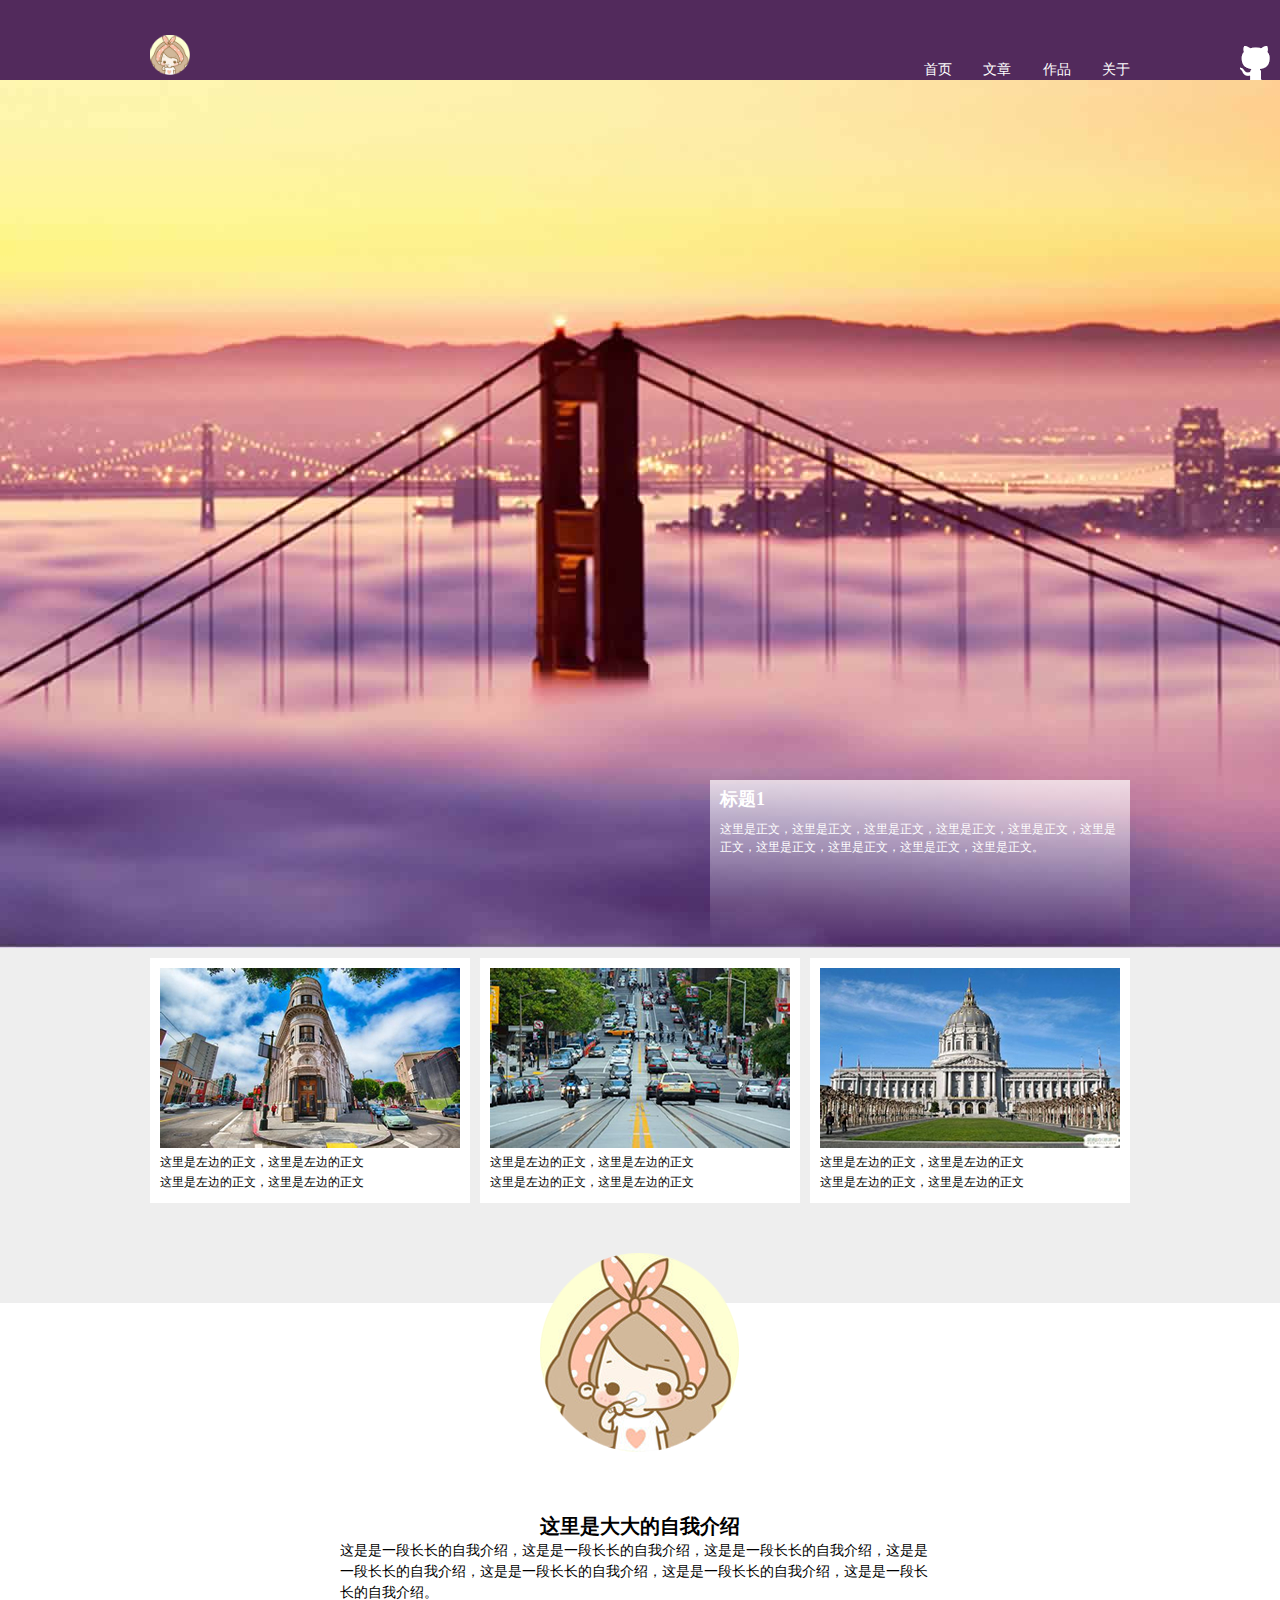
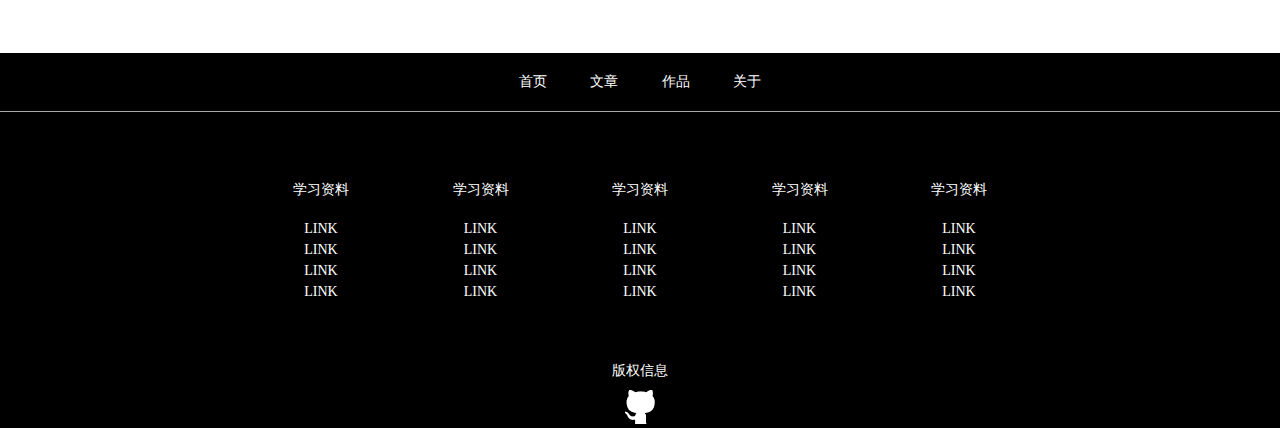
<file: task0001/index.html>
<!DOCTYPE html>
<html lang="zh-cmn-Hans">
<head>
	<meta charset="utf-8">
	<title>首页</title>
	<link rel="stylesheet" type="text/css" href="css/style.css">
</head>

<body>
<!--头-->
	<div class="header">
		<div class="headerCont">
			<img src="img/mylogo.png">
			<dl>
				<dt><a href="index.html">首页</a></dt>
				<dt><a href="blog.html">文章</a></dt>
				<dt><a href="gallery.html">作品</a></dt>
				<dt><a href="about.html">关于</a></dt>
			</dl>
		</div>
		
		<div class="github">
			<a href="https://github.com" target="_blank"><img src="img/icon_github.png"></a>
		</div>
		
	</div>
<!--主内容-->
	<div class="content">
		<div class="banner">
			<div class="bannerCent">
				<div class="bannerText">
					<h2>标题1</h2>
					<p>这里是正文，这里是正文，这里是正文，这里是正文，这里是正文，这里是正文，这里是正文，这里是正文，这里是正文，这里是正文。</p>
				</div>
			</div>
		</div>

		<div class="imgList ">
			<div class="left">
				<img src="img/img_left.jpg">
				<div class="inText">
					<p>这里是左边的正文，这里是左边的正文</p>
					<p>这里是左边的正文，这里是左边的正文</p>
				</div>
			</div>

			<div class="center">
				<img src="img/img_center.jpg">
				<div class="inText">
					<p>这里是左边的正文，这里是左边的正文</p>
					<p>这里是左边的正文，这里是左边的正文</p>
				</div>	
			</div>

			<div class="right">
				<img src="img/img_right.jpg">
				<div class="inText">
					<p>这里是左边的正文，这里是左边的正文</p>
					<p>这里是左边的正文，这里是左边的正文</p>
				</div>
			</div>
		</div>

			<div class="myPhoto">
				<img src="img/photo.png">
			</div>

			<div class="intro" >
				<h2>这里是大大的自我介绍</h2>
				<div class="introText">
					<p>这是是一段长长的自我介绍，这是是一段长长的自我介绍，这是是一段长长的自我介绍，这是是一段长长的自我介绍，这是是一段长长的自我介绍，这是是一段长长的自我介绍，这是是一段长长的自我介绍。</p>
				</div>
			</div>

	</div>
<!--页脚-->
	<div class="footer">
		<div class="footerNav">
			<dl>
				<dt><a href="index.html">首页</a></dt>
				<dt><a href="blog.html">文章</a></dt>
				<dt><a href="gallery.html">作品</a></dt>
				<dt><a href="about.html">关于</a></dt>
			</dl>
		</div>
		<div class="link">
			<dl>
				<dt>学习资料</dt>
				<dd><a href="http://www.baidu.com" target="_blank">LINK</a></dd>
				<dd><a href="http://www.baidu.com" target="_blank">LINK</a></dd>
				<dd><a href="http://www.baidu.com" target="_blank">LINK</a></dd>
				<dd><a href="http://www.baidu.com" target="_blank">LINK</a></dd>
			</dl>
			<dl>
				<dt>学习资料</dt>
				<dd><a href="http://www.baidu.com" target="_blank">LINK</a></dd>
				<dd><a href="http://www.baidu.com" target="_blank">LINK</a></dd>
				<dd><a href="http://www.baidu.com" target="_blank">LINK</a></dd>
				<dd><a href="http://www.baidu.com" target="_blank">LINK</a></dd>
			</dl>
			<dl>
				<dt>学习资料</dt>
				<dd><a href="http://www.baidu.com" target="_blank">LINK</a></dd>
				<dd><a href="http://www.baidu.com" target="_blank">LINK</a></dd>
				<dd><a href="http://www.baidu.com" target="_blank">LINK</a></dd>
				<dd><a href="http://www.baidu.com" target="_blank">LINK</a></dd>
			</dl>
			<dl>
				<dt>学习资料</dt>
				<dd><a href="http://www.baidu.com" target="_blank">LINK</a></dd>
				<dd><a href="http://www.baidu.com" target="_blank">LINK</a></dd>
				<dd><a href="http://www.baidu.com" target="_blank">LINK</a></dd>
				<dd><a href="http://www.baidu.com" target="_blank">LINK</a></dd>
			</dl>
			<dl>
				<dt>学习资料</dt>
				<dd><a href="http://www.baidu.com" target="_blank">LINK</a></dd>
				<dd><a href="http://www.baidu.com" target="_blank">LINK</a></dd>
				<dd><a href="http://www.baidu.com" target="_blank">LINK</a></dd>
				<dd><a href="http://www.baidu.com" target="_blank">LINK</a></dd>
			</dl>
		</div>
		<div class="copyright">
			<p>版权信息</p>
		</div>
		<div class="copyrightImg">
			<img src="img/icon_github.png">
		</div>
	</div>

</body>

</html>
</file>
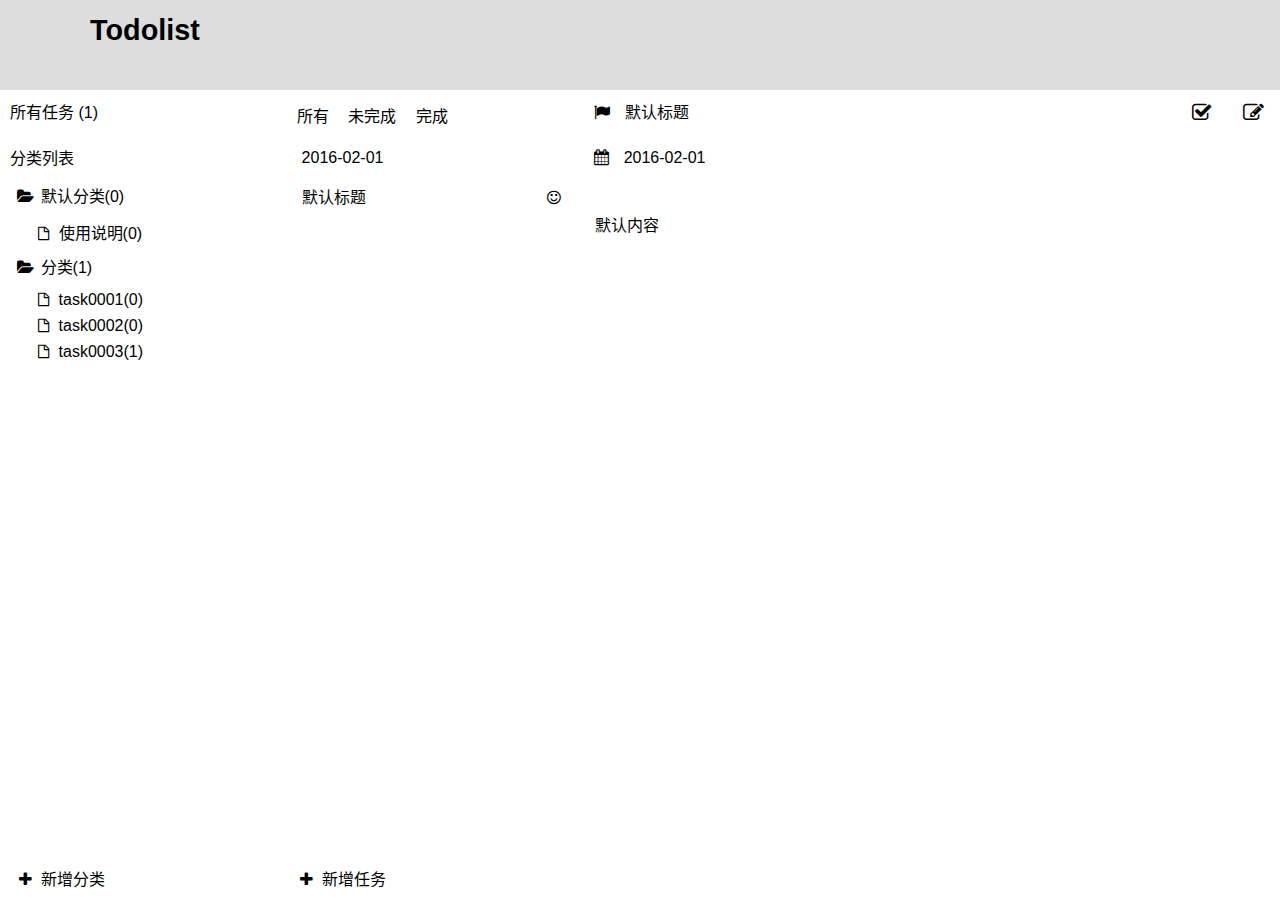
<file: task0003/index.html>
<!DOCTYPE html>
<html lang="zh-CN">
<head>
    <meta charset="UTF-8">
    <title>Todolist</title>
    <link rel="stylesheet" href="css/font-awesome.min.css" >
    <link rel="stylesheet" href="css/todo.color.css">
    <link rel="stylesheet" href="css/todo.css">
</head>
<body>
<header>
    <h1 class="title">Todolist</h1>
</header>

<div class="container">
    <section class="category">
        <p class="category-total">
            <span>所有任务</span>
            <span id="total-count"></span>
        </p>
        <div class="category-detail">
            <span>分类列表</span>
            <ul class="category-list"></ul>
        </div>
        <a id="add-category"><i class="fa fa-plus fa-fw"></i>新增分类</a>
    </section>
    <section class="inventory">
        <ul class="inventory-category">
            <li class="inventory-selected" id="all">所有</li>
            <li id="doing">未完成</li>
            <li id="done">完成</li>
        </ul>
        <dl class="inventory-detail"></dl>
        <a id="add-task"><i class="fa fa-plus fa-fw"></i>新增任务</a>
    </section>

    <section class="spec">
        <form name="taskForm" id="form">
            <div class="spec-title">
                <label><i class="fa fa-flag"></i></label>
                <input type="text" id="task-title" placeholder="在这里输入标题" autofocus="autofocus" display="none">
                <span id="default-title"></span>
                <span class="spec-edit">
                    <i class="fa fa-check fa-2x" style="display: none"></i>
                    <i class="fa fa-undo fa-2x" style="display: none"></i>
                    <i class="fa fa-pencil-square-o fa-2x"></i>
                    <i class="fa fa-check-square-o fa-2x"></i>
                </span>
            </div>
            <div class="spec-time">
                <label><i class="fa fa-calendar"></i> </label>
                <input id="task-time" type="date" style="display: none">
                <span id="default-time"></span>
            </div>
            <div class="spec-content">
                <textarea id="task-content" placeholder="请在这里输入内容" style="display: none"></textarea>
                <p id="default-content"></p>
            </div>
        </form>
    </section>
</div>

<div class="add-cate-panel">
    <h3>新增分类</h3>
    <ul>
        <li>
            <label for="add-cate-main">选择主分类</label>
            <select id="add-cate-main">
                <option value="null">新增主分类</option>
            </select>
        </li>
        <li>
            <label for="add-cate-name">新分类名称</label>
            <input type="text" id="add-cate-name">
        </li>
    </ul>
    <div class="add-cate-btn">
        <span id="add-cate-cancel">取消</span>
        <span id="add-cate-check">确认</span>
    </div>
</div>

<script src="js/util.js"></script>
<script src="js/data.js"></script>
<script src="js/todo.js"></script>


</body>
</html>
</file>
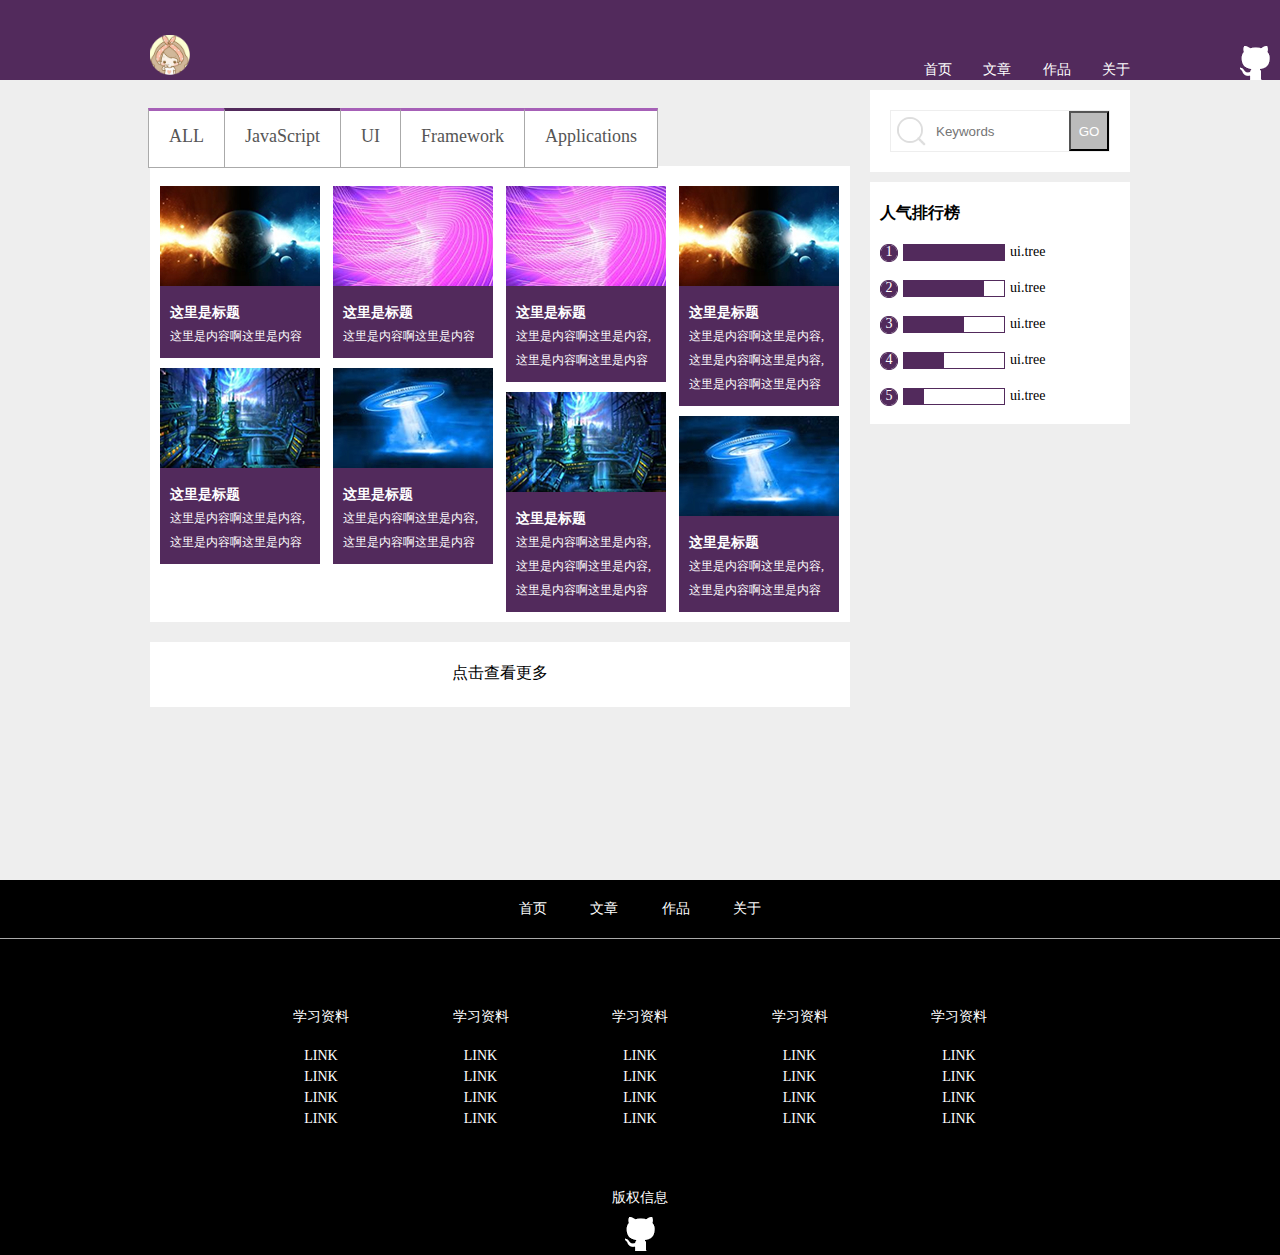
<file: task0001/gallery.html>
<!DOCTYPE html>
<html lang="zh-cmn-Hans">
<head>
	<meta charset="utf-8">
	<title>首页</title>
	<link rel="stylesheet" type="text/css" href="css/style.css">
</head>

<body>
<!--头-->
	<div class="header">
		<div class="headerCont">
			<img src="img/mylogo.png">
			<dl>
				<dt><a href="index.html">首页</a></dt>
				<dt><a href="blog.html">文章</a></dt>
				<dt><a href="gallery.html">作品</a></dt>
				<dt><a href="about.html">关于</a></dt>
			</dl>
		</div>
		
		<div class="github">
			<a href="https://github.com" target="_blank"><img src="img/icon_github.png"></a>
		</div>
		
	</div>
<!--主内容-->
	<div class="gaBackg">
		<div class="gallery">
			<div class="galleryLeft">
				<div class="galleryTab">
					<ul>
						<li><a href="">ALL</a></li>
						<li class="active"><a href="">JavaScript</a></li>
						<li><a href="">UI</a></li>
						<li><a href="">Framework</a></li>
						<li><a href="">Applications</a></li>
					</ul>
				</div>
				<div class="galleryCont">
					<div class="galleryUnit">
						<div class="galleryImg">
							<img src="img/gallery_02.jpg">
						</div>
						<div class="galleryText">
							<h3>这里是标题</h3>
							<p>这里是内容啊这里是内容</p>
						</div>
					</div>
					<div class="galleryUnit">
						<div class="galleryImg">
							<img src="img/gallery_03.jpg">
						</div>
						<div class="galleryText">
							<h3>这里是标题</h3>
							<p>这里是内容啊这里是内容,这里是内容啊这里是内容</p>
						</div>
					</div>
					<div class="galleryUnit">
						<div class="galleryImg">
							<img src="img/gallery_04.jpg">
						</div>
						<div class="galleryText">
							<h3>这里是标题</h3>
							<p>这里是内容啊这里是内容</p>
						</div>
					</div>
					<div class="galleryUnit">
						<div class="galleryImg">
							<img src="img/gallery_05.jpg">
						</div>
						<div class="galleryText">
							<h3>这里是标题</h3>
							<p>这里是内容啊这里是内容,这里是内容啊这里是内容</p>
						</div>
					</div>
					<div class="galleryUnit">
						<div class="galleryImg">
							<img src="img/gallery_04.jpg">
						</div>
						<div class="galleryText">
							<h3>这里是标题</h3>
							<p>这里是内容啊这里是内容,这里是内容啊这里是内容</p>
						</div>
					</div>
					<div class="galleryUnit">
						<div class="galleryImg">
							<img src="img/gallery_03.jpg">
						</div>
						<div class="galleryText">
							<h3>这里是标题</h3>
							<p>这里是内容啊这里是内容,这里是内容啊这里是内容,这里是内容啊这里是内容</p>
						</div>
					</div>
					<div class="galleryUnit">
						<div class="galleryImg">
							<img src="img/gallery_02.jpg">
						</div>
						<div class="galleryText">
							<h3>这里是标题</h3>
							<p>这里是内容啊这里是内容,这里是内容啊这里是内容,这里是内容啊这里是内容</p>
						</div>
					</div>
					<div class="galleryUnit">
						<div class="galleryImg">
							<img src="img/gallery_05.jpg">
						</div>
						<div class="galleryText">
							<h3>这里是标题</h3>
							<p>这里是内容啊这里是内容,这里是内容啊这里是内容</p>
						</div>
					</div>
				</div>
				<div class="down">
					<p>点击查看更多</p>
				</div>
			</div>
			<div class="galleryRight">
				<div class="search">
					<div class="searchSmall">
						<i><img src="img/search_text.png"></i>
						<input class="searchInput" type="text" placeholder="Keywords">
						<input class="searchSubmit" type="submit" value="GO">
					</div>
				</div>
				<div class="rank">
					<h3>人气排行榜</h3>
					<div class="rankBar">
						<p class="rankNo">1</p>
						<div class="per">
							<div class="per100"></div>
						</div>
						<p>ui.tree</p>
					</div>
					<div class="rankBar">
						<p class="rankNo">2</p>
						<div class="per">
							<div class="per80"></div>
						</div>
						<p>ui.tree</p>
					</div>
					<div class="rankBar">
						<p class="rankNo">3</p>
						<div class="per">
							<div class="per60"></div>
						</div>
						<p>ui.tree</p>
					</div>
					<div class="rankBar">
						<p class="rankNo">4</p>
						<div class="per">
							<div class="per40"></div>
						</div>
						<p>ui.tree</p>
					</div>
					<div class="rankBar">
						<p class="rankNo">5</p>
						<div class="per">
							<div class="per20"></div>
						</div>
						<p>ui.tree</p>
					</div>

				</div>
			</div>
		</div>
	</div>

<!--页脚-->
	<div class="footer">
		<div class="footerNav">
			<dl>
				<dt><a href="index.html">首页</a></dt>
				<dt><a href="blog.html">文章</a></dt>
				<dt><a href="gallery.html">作品</a></dt>
				<dt><a href="about.html">关于</a></dt>
			</dl>
		</div>
		<div class="link">
			<dl>
				<dt>学习资料</dt>
				<dd><a href="http://www.baidu.com">LINK</a></dd>
				<dd><a href="http://www.baidu.com">LINK</a></dd>
				<dd><a href="http://www.baidu.com">LINK</a></dd>
				<dd><a href="http://www.baidu.com">LINK</a></dd>
			</dl>
			<dl>
				<dt>学习资料</dt>
				<dd><a href="http://www.baidu.com">LINK</a></dd>
				<dd><a href="http://www.baidu.com">LINK</a></dd>
				<dd><a href="http://www.baidu.com">LINK</a></dd>
				<dd><a href="http://www.baidu.com">LINK</a></dd>
			</dl>
			<dl>
				<dt>学习资料</dt>
				<dd><a href="http://www.baidu.com">LINK</a></dd>
				<dd><a href="http://www.baidu.com">LINK</a></dd>
				<dd><a href="http://www.baidu.com">LINK</a></dd>
				<dd><a href="http://www.baidu.com">LINK</a></dd>
			</dl>
			<dl>
				<dt>学习资料</dt>
				<dd><a href="http://www.baidu.com">LINK</a></dd>
				<dd><a href="http://www.baidu.com">LINK</a></dd>
				<dd><a href="http://www.baidu.com">LINK</a></dd>
				<dd><a href="http://www.baidu.com">LINK</a></dd>
			</dl>
			<dl>
				<dt>学习资料</dt>
				<dd><a href="http://www.baidu.com">LINK</a></dd>
				<dd><a href="http://www.baidu.com">LINK</a></dd>
				<dd><a href="http://www.baidu.com">LINK</a></dd>
				<dd><a href="http://www.baidu.com">LINK</a></dd>
			</dl>
			
		</div>
		<div class="copyright">
			<p>版权信息</p>
		</div>
		<div class="copyrightImg">
			<img src="img/icon_github.png">
		</div>
	</div>

</body>
</html>
</file>
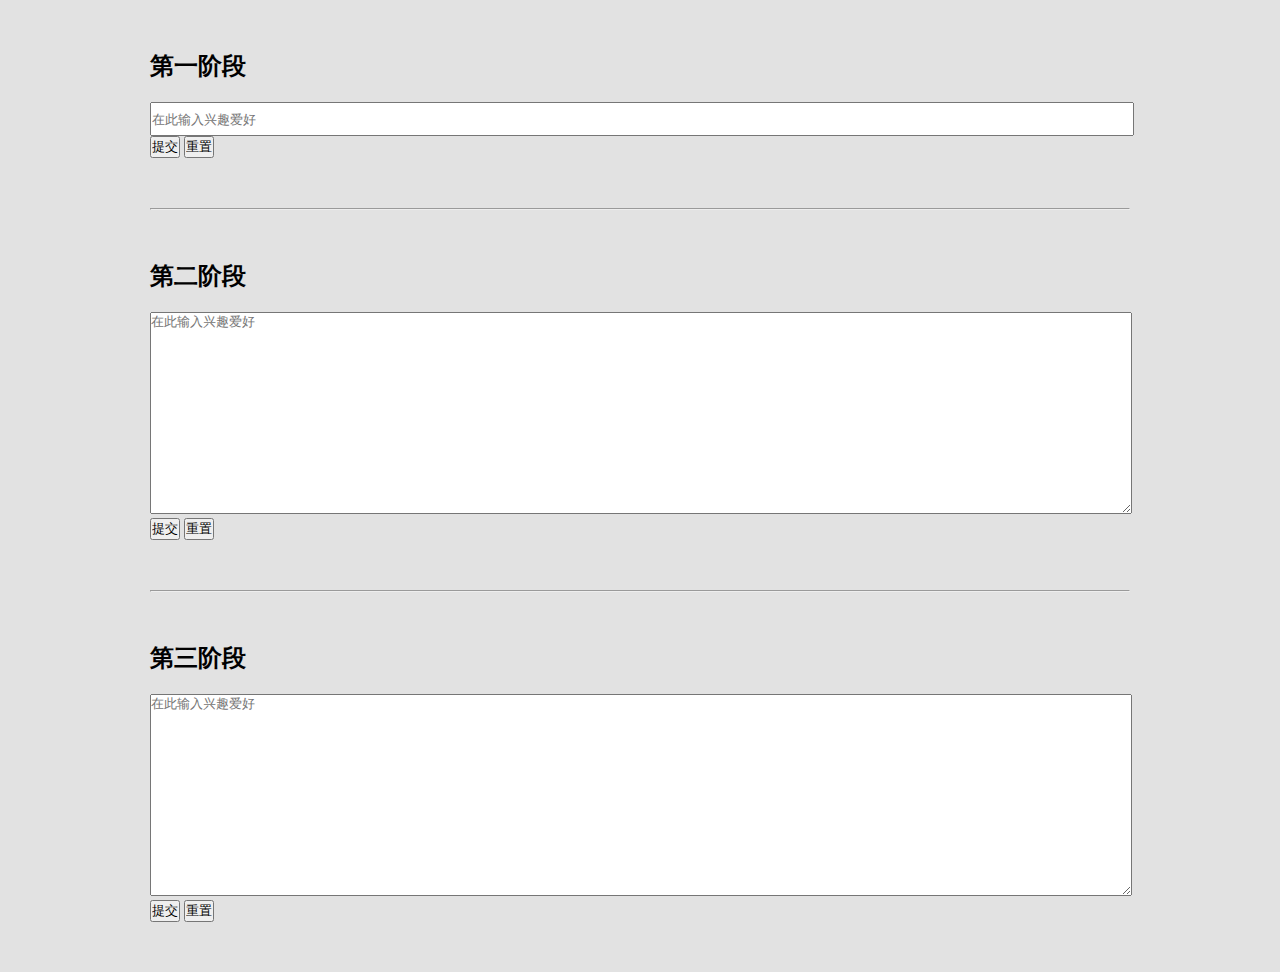
<file: task0002/1.html>
<!DOCTYPE html>
<html lang="en">
<head>
	<meta charset="utf-8">
	<title>小练习1</title>
	<link rel="stylesheet" type="text/css" href="style.css">

</head>
<body>
<div class="center">
		<div class="step1">
			<h2>第一阶段</h2>
			<input type="text" class="myinput" placeholder="在此输入兴趣爱好">
			<div class="deal">
				<input type="button" class="submit" value="提交">
				<input type="button" class="reset" value="重置">
			</div>
		</div>
		<hr>
		<div class="step2">
			<h2>第二阶段</h2>
			<textarea class="myTextArea" placeholder="在此输入兴趣爱好"></textarea>
			<div class="deal">
				<input type="button" class="submit" value="提交">
				<input type="button" class="reset" value="重置">
			</div>
		</div>
		<hr>
		<div class="step3">
			<h2>第三阶段</h2>
			<textarea class="myTextArea" placeholder="在此输入兴趣爱好"></textarea>
			<div class="deal">
				<input type="button" class="submit" value="提交">
				<input type="button" class="reset" value="重置">
			</div>
			<div class="error"></div>
		</div>
	</div>
	<script type="text/javascript" src="util.js"></script>
	<script type="text/javascript" src="1.js"></script>

</body>

</html>
</file>
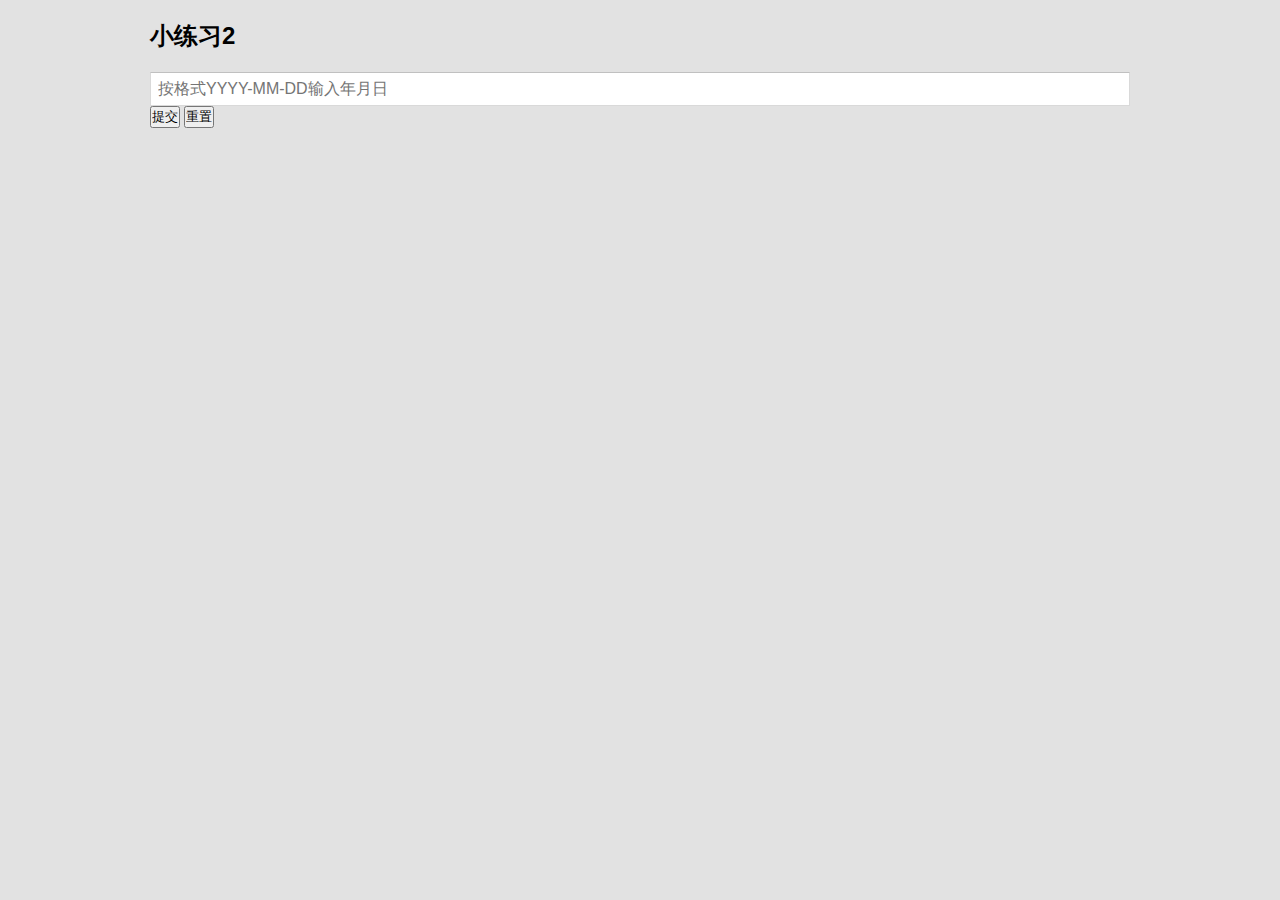
<file: task0002/2.html>
<!DOCTYPE html>
<html>
<head>
    <meta charset="UTF-8">
    <title>小练习2</title>
    <link rel="stylesheet" href="style.css">
</head>
<body>
    <div class="center">
        <h2>小练习2</h2>
        <input type="text" class="myText" placeholder="按格式YYYY-MM-DD输入年月日">
        <div>
        	<input type="button" class="submit" value="提交">
            <input type="button" class="reset" value="重置">
        	<div id="output" class="time"></div>
            <div class="error"></div>
        </div>       
    </div>
    <script src="util.js"></script>
    <script src="2.js"></script>
</body>
</html>
</file>
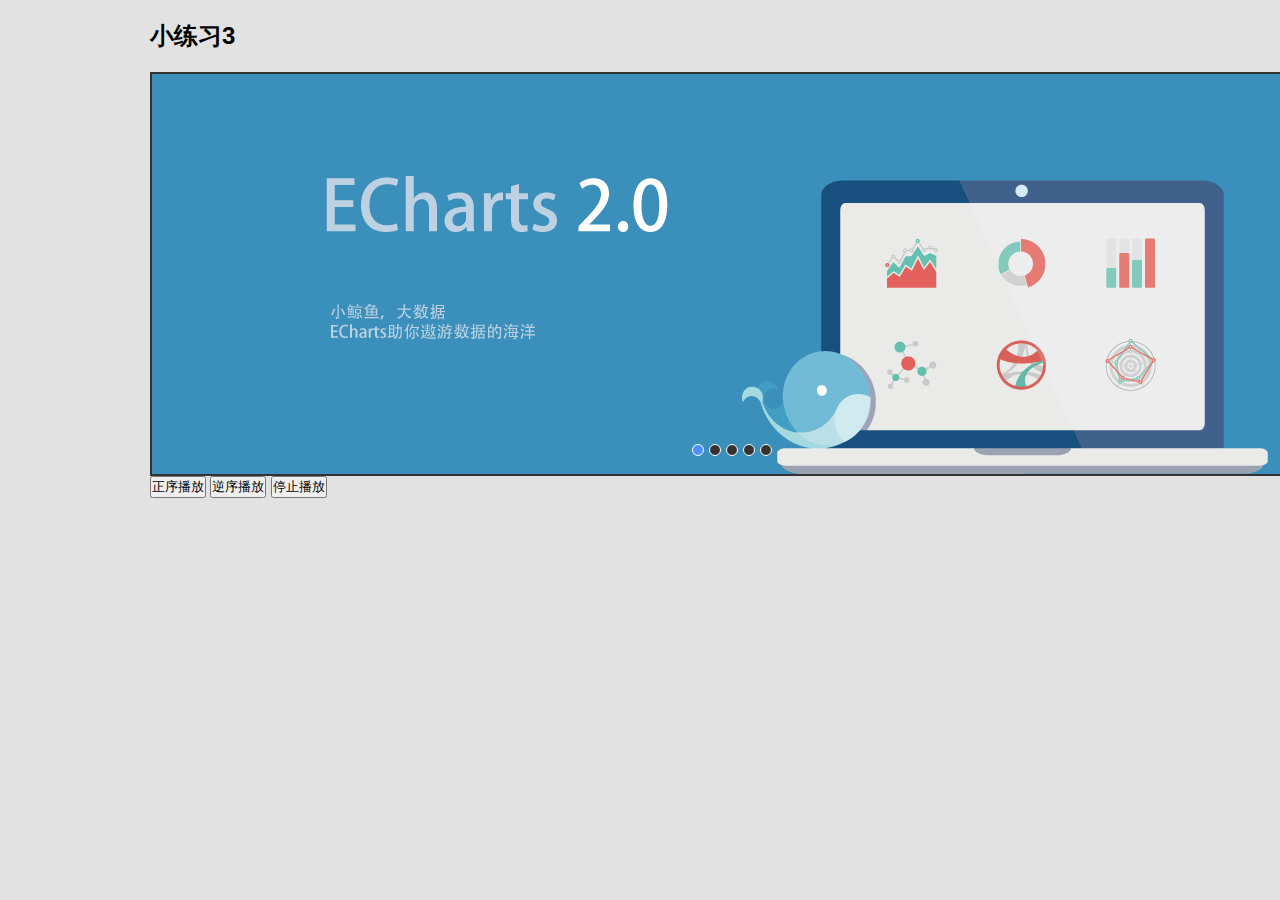
<file: task0002/3.html>
<!DOCTYPE html>
<html lang="en">
<head>
	<meta charset="UTF-8">
	<title>小练习3</title>
	<link rel="stylesheet" href="style.css">

</head>
<body>

<div class="center">
	<h2>小练习3</h2>
	<div id="container">
		<div id="list" style="left: -1280px;">
			<img src="img/slide-05.jpg" alt="1">
			<img src="img/slide-01.png" alt="1">
			<img src="img/slide-02.png" alt="2">
			<img src="img/slide-03.png" alt="3">
			<img src="img/slide-04.png" alt="4">
			<img src="img/slide-05.jpg" alt="5">
			<img src="img/slide-01.png" alt="5">
		</div>
		<div id="buttons">
			<span index="1" class="on"></span>
			<span index="2"></span>
			<span index="3"></span>
			<span index="4"></span>
			<span index="5"></span>
		</div>
		<a id="prev" class="arrow">&lt;</a>
		<a id="next" class="arrow">&gt;</a>
	</div>

	<div class="button">
		<input type="button" class="playLtr" value="正序播放">
		<input type="button" class="playRtl" value="逆序播放">
		<input type="button" class="stop" value="停止播放">
	</div>
</div>

<script type="text/javascript" src="3.js"></script>
<script type="text/javascript" src="util.js"></script>

</body>
</html>
</file>
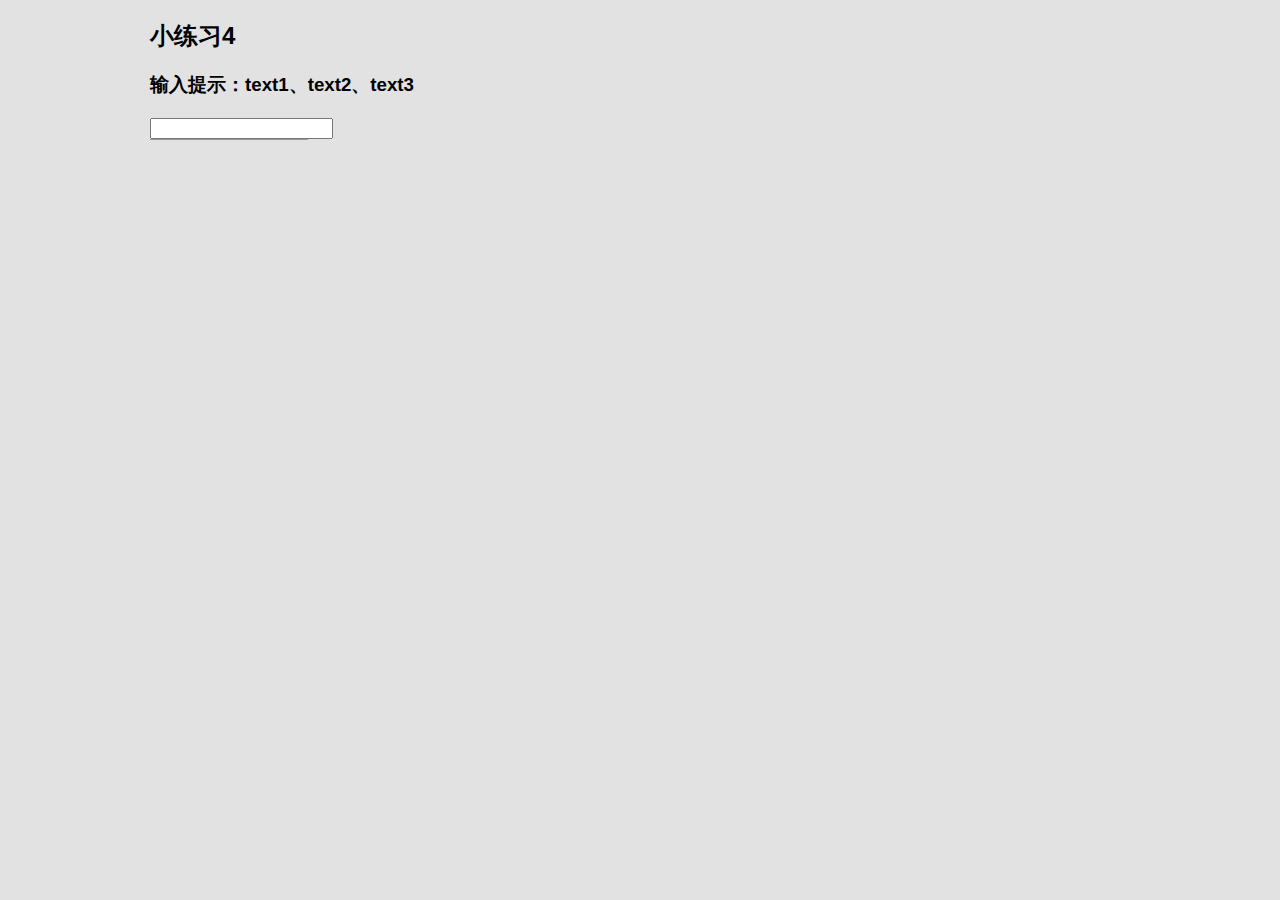
<file: task0002/4.html>
<!DOCTYPE html>
<html lang="en">
<head>
    <meta charset="UTF-8">
    <title>小练习4</title>
    <link rel="stylesheet" href="style.css">
</head>
<body>
<div class="center">
    <h2>小练习4</h2>
    <div class="inputArea">
        <h3>输入提示：text1、text2、text3</h3>
        <div id="dataForm">
            <input type="text" id="search" autocomplete="off" oninput="showData()" onkeydown="selectItem()">
            <ul id="data"></ul>
        </div>
    </div>
</div>
<script src="util.js"></script>
<script src="4.js"></script>

</body>
</html>
</file>
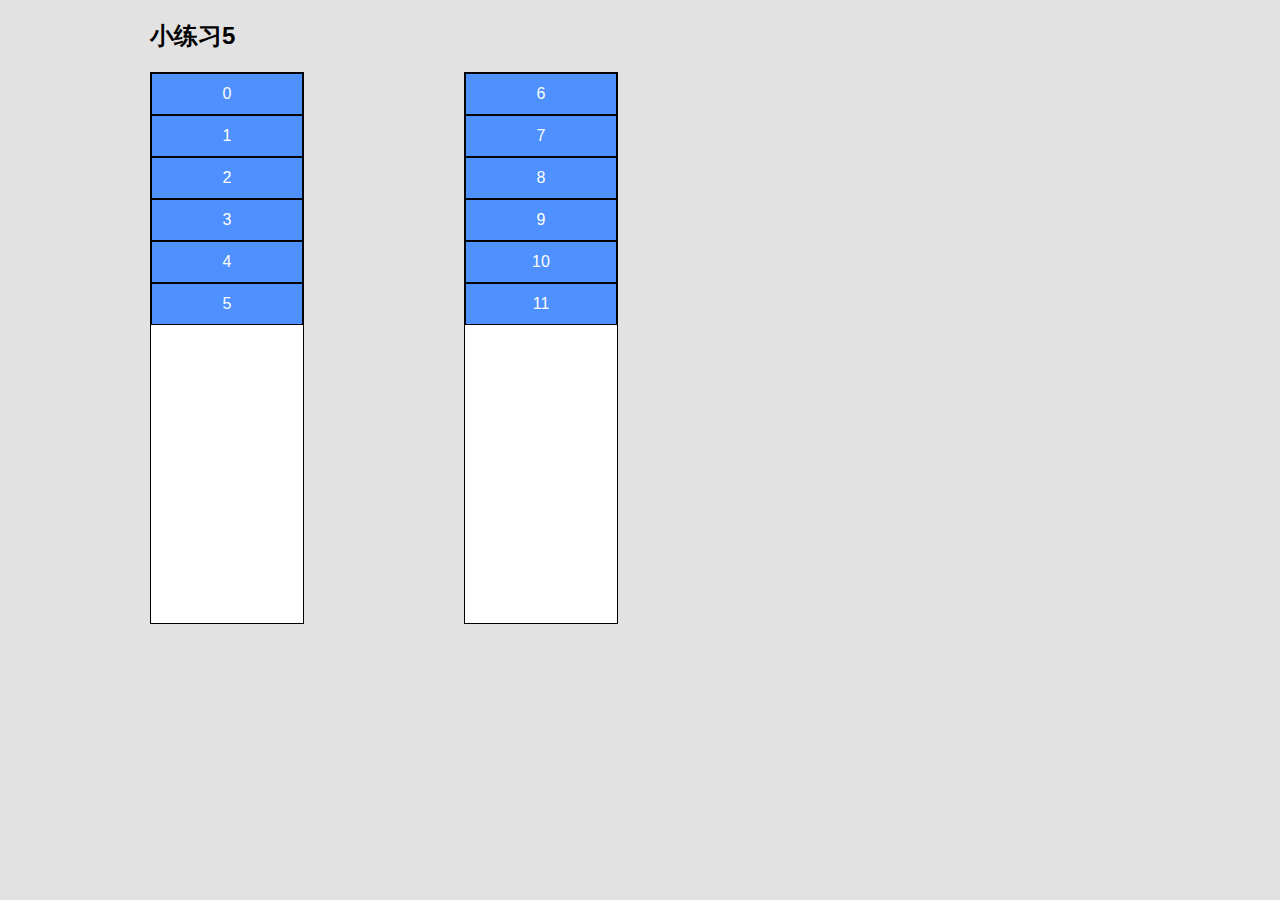
<file: task0002/5.html>
<!DOCTYPE html>
<html lang="en">
<head>
    <meta charset="UTF-8">
    <title>小练习5</title>
    <link rel="stylesheet" href="style.css">

</head>
<body>
<div class="center">
    <h2>小练习5</h2>
    <div class="drag-container">
        <ol class="drag-wrap">
            <li class="drag" >0</li>
            <li class="drag">1</li>
            <li class="drag">2</li>
            <li class="drag">3</li>
            <li class="drag">4</li>
            <li class="drag" >5</li>
        </ol>
        <ol class="drag-wrap">
            <li class="drag">6</li>
            <li class="drag">7</li>
            <li class="drag">8</li>
            <li class="drag">9</li>
            <li class="drag">10</li>
            <li class="drag">11</li>
        </ol>
    </div>

</div>

<script src="util.js"></script>
<script src="5.js"></script>


</body>
</html>
</file>
<file: task0001/css/style.css>
body,div,dl,dt,dd,ul,ol,li,h1,h2,h3,h4,h5,h6,pre,code,form,fieldset,legend,input,button,textarea,p,blockquote,th,td { margin:0; padding:0; }

body{
	font-family: "Times New Roman",Georgia,Serif;
	font-size: 12px;
	font-style: normal;
	color: #000;
}

a:link { 
color:#fff; 
text-decoration:none; 
} 
a:visited {
color:#fff; 
text-decoration:underline; 
}
a:hover { 
color:#fff; 
text-decoration:underline; 
} 
a:active {
color:#fff; 
text-decoration:underline; 
}

/*清浮动*/
.clearfix:after{content:"";/*display:block;*/display:table; clear:both;}
.clearfix{zoom:1;}

/*index*/
.header{
	width: 100%;
	height: 80px;
	background-color:#522A5C;
	color: #fff;
}

.headerCont{
	width: 980px;
	margin: 0 auto;
}

.headerCont img{
	padding-top: 35px;
}

.headerCont dl{
	float: right;
	font-family: SimSun;
	font-size: 14px;
	padding-top: 61px;
}

.headerCont dl dt{
	display: inline-block;
	margin-left: 28px;
}

.github{
	position: absolute;
	right: 10px;
	top: 46px;
}

.content{
	width: 100%;
	background-color: #eee;
}

.banner{
	width: 100%;
	height: 868px;
	background: url(../img/banner_bg.jpg) ;

}

.bannerCent{
	width: 980px;
	margin: 0 auto;
}

.bannerText{
	float: right;
	width: 400px;
	height: 120px;
	padding: 10px 10px 30px 10px;
	margin-top: 700px;
	line-height: 150%;
	color: #fff;
	background-image: linear-gradient(to bottom, rgba(255, 255, 255, 0.7) 0%, rgba(255, 255, 255, 0.5) 25%,  rgba(255, 255, 255, 0) 100%);
	background-image: -webkit-linear-gradient(top, rgba(255, 255, 255, 0.7) 0%, rgba(255, 255, 255, 0.5) 25%, rgba(255, 255, 255, 0) 100%);
	background-image: -moz-linear-gradient(top, rgba(255, 255, 255, 0.7) 0%, rgba(255, 255, 255, 0.5) 25%, rgba(255, 255, 255, 0) 100%);
	background-image: -o-linear-gradient(top, rgba(255, 255, 255, 0.7) 0%, rgba(255, 255, 255, 0.5) 25%, rgba(255, 255, 255, 0) 100%);
}

.bannerText h2{
	margin-bottom: 12px;
}

.imgList{
	width: 1000px;
	overflow: hidden;
	margin: 0 auto;
	margin-bottom: 100px;
}
.left, .center, .right{
	float:left;
	width: 300px;
	background-color: #fff;
	margin-left: 10px;
	margin-top: 10px;
	padding: 10px;
}

.inText{
	font-size: 12px;
	line-height: 170%;
	padding: 15px,30px,25px,30px;
}

.myPhoto{
	background-color: #fff;
	text-align: center;
	height: 210px;
}

.myPhoto img{
	position: relative;
	top: -50px;
}

.intro{
	width: 100%;
	background-color: #fff;
}

.intro h2{
	font-family: "Century Gothic";
	font-size: 20px;
	text-align: center;
	margin: 0px;
}

.introText{
	font-size: 14px;
	width: 600px;
	line-height: 150%;
	margin:0 auto ;
	margin-bottom: 50px;
}

.footer{
	width: 100%;
	background-color: #000;
	color: #fff;
	font-size: 14px;
}

.footerNav{
	text-align: center;	
	border-bottom: solid 1px #aaa;
}

.footerNav dl dt{
	display: inline-block;
	padding: 20px;
}

.link{
	text-align: center;
}

.link dl{
	display: inline-block;
	margin: 50px;
}

.link dt{
	line-height: 400%;
}

.link dd{
	line-height: 150%;
}

.copyright{
	text-align: center;
	margin: 10px;
}

.copyrightImg{
	text-align: center;
}

/*blog*/
.blogBackg{
	width: 100%;
	background-color: #eee;
	height: 1200px;
}

.blog{
	width: 980px;
	margin: 0 auto;
}

.blogLeft{
	width: 700px;
	float: left;
}

.article{
	position: relative;
}

.date{
	width: 40px;
	height: 30px;
	position: absolute;
	top: 20px;
	left: -40px;
	background-color: #522A5C;
	color: #fff;
	text-align: center;
	font-size: 16px;
	line-height: 30px;
}

.type{
	width: 40px;
	height: 30px;
	position: absolute;
	top: 50px;
	left: -40px;
	background-color: #a660b7;
	color: #fff;
	text-align: center;
	font-size: 16px;
	line-height: 30px;
}

.artCont{

	width: 640px;
	background-color: #fff;
	line-height: 200%;
	padding: 10px;
	margin-top: 10px;
}

.artCont h2{
	color: #a660b7;
	font-size: 16px;
}

.artCont h3{
	color: #666;
	font-size: 12px;
}

.artCont p{
	text-indent: 2em;
	font-size: 12px;
}

.inscribe{
	color: #aaa;
	width: 200px;
	position: relative;
	left: 450px;
}

.page{
	width: 660px;
	height: 30px;
	margin: 20px 0;
	text-align: center;
}
.page a{
	display: inline-block;
	margin: 0px 5px;
	padding: 15px;
	background-color: #fff;
	line-height: 30px;
	font-size: 15px;
	color: #000;
}

.page .active{
	color: #fff;
	background-color: #a660b7;
}

.blogRight{
	margin-top: 10px;
	margin-left: 10px;
	width: 260px;
	float: right;
}

.search{
	background-color: #fff;
	padding: 20px;
}

.searchSmall{
	border: solid 1px #eee;
	height: 40px;
}

.searchSmall i{
	float: left;
	margin: 5px;
}

.searchInput{
	float: left;
	margin: 5px;
	border: #fff;
	width: 100px;
	height: 30px;
	outline: none;
}

.searchSubmit{
	width: 40px;
	height: 40px;
	background-color: #bbb;
	outline: none;
	color: #fff;
	float: right;
}

.select{
	background-color: #fff;
	width: 100%;
	margin-top: 10px;
}

.select li{
	display: block;
	width: 100%;
	height: 40px;
	border-bottom: 1px solid #ddd;
	border-left: 2px solid #dfc6e6;
	list-style: none;
	text-indent: 20px;
}

.select a{
	font-size: 16px;
	color: #555;
	line-height: 40px;
}

.select .active,
.select li:hover{
	border-left: 2px solid #522A5C;
}

.calenda{
	width: 100%;
	margin-top: 10px;
	padding: 20px;
	background-color: #fff;
	color: #555;
	border-collapse:separate;
	border-spacing:0;
	text-align:center;
}

.calenda caption{
	background-color: #fff;
	padding-top: 20px;
	font-weight: bold;
	font-size: 18px;

}

.calenda th,td{
	border-bottom:1px solid #ddd; 
}



.tags{
	height: 150px;
	background-color: #fff;
	color: #555;
	padding: 15px;
	margin-top: 10px;
	font-size: 16px;
	position: relative;
}

.tags .JavasScript{
	color: #522A5C;
	font-size: 26px;
	position: absolute;
	top: 100px;
	left: 50px;
}

.tags .CSS{
	color: #522A5C;
	font-size: 16px;
	position: absolute;
	top: 80px;
	left: 120px;
}

.tags .HTML5{
	color: #522A5C;
	font-size: 20px;
	position: absolute;
	top: 120px;
	left: 180px;
}

.tags .JQuery{
	color: #522A5C;
	font-size: 30px;
	position: absolute;
	top: 40px;
	left: 40px;
}

/*gallery*/
.gaBackg{
	width: 100%;
	background-color: #eee;
	height: 800px;
}

.gallery{
	width: 980px;
	margin: 0 auto;
}

.galleryLeft{
	width: 700px;
	float: left;
	margin-top: 30px;

}

.galleryTab li{
	display: inline-block;
	border: solid 1px #aaa;
	border-top: solid 3px #a660b7;
	padding: 15px 20px 20px 20px;
	vertical-align: middle;
	background-color: #fff;
	margin: -2px;
}

.galleryTab a{
	font-size: 18px;
	color: #555;
}

.galleryTab .active{
	border-top: solid 3px #522A5C;
}

.galleryTab li:hover{
	border-top: solid 3px #522A5C;
}

.galleryCont{
	width: 680px;
	padding: 10px;
	background-color: #fff;
	color: #fff;
	-webkit-column-width:160px;
	-moz-column-width:160px;
	-o-column-width:160px;
	-ms-column-width:160px;
}

.galleryUnit{
	float: left;
	width: 160px;
	margin-top: 10px;
	background-color: #522A5C;
}

.galleryText{
	padding: 10px;
	line-height: 200%;
}

.down{
	width: 100%;
	height: 50px;
	background-color: #fff;
	margin-top: 20px;
	padding-top: 15px;
	text-align: center;
	font-size: 16px;
	line-height: 200%;
}

.galleryRight{
	margin-top: 10px;
	margin-left: 10px;
	width: 260px;
	float: right;
}

.rank{
	background-color: #fff;
	padding: 20px 10px;
	margin-top: 10px;
	font-size: 14px;
}

.rankBar{
	margin-top: 20px;
}

.rankNo{
	display: inline-block;
	width: 18px;
	height: 18px;
	font-size: 14px;
	background: url("../img/circle.png") center no-repeat;
	float: left;
	text-align: center;
	color: #fff;
}

.per{
	display: inline-block;
	float: left;
	width: 100px;
	height: 15px;
	border: solid 1px #522A5C;
	margin: 0 5px;
}

.per100{
	width: 100%;
	height: 100%;
	background-color: #522A5C;
}

.per80{
	width: 80%;
	height: 100%;
	background-color: #522A5C;
}

.per60{
	width: 60%;
	height: 100%;
	background-color: #522A5C;
}

.per40{
	width: 40%;
	height: 100%;
	background-color: #522A5C;
}

.per20{
	width: 20%;
	height: 100%;
	background-color: #522A5C;
}

/*about*/
.aboutBg{
	width: 100%;
	background-color: #eee;
	margin: 0 auto;
	padding-top: 100px;
}

.about{
	width: 980px;
	background-color: #fff;
	margin: 0 auto;
	position: relative;
}

.aboutImg{
	position: relative;
	top: -80px;
	margin: 0 auto;
	width: 200px;
	border: solid 5px #eee;
	-moz-border-radius: 50%;
	-webkit-border-radius: 50%;
	border-radius: 50%;
}

.aboutIntro{
	width: 100%;
	height: 200px;

}

.aboutLeft{
	width: 480px;
	height: 100%;
	border-right: solid 2px #eee;
	line-height: 150%;
	float: left;
	margin-top: -80px;
	text-align: right;
	font-size: 20px;
	padding-top: 20px;
}

.aboutLeft p{
	position: relative;
	right: 40px;
}

.aboutRight{
	width: 440px;
	height: 100%;
	float: left;
	border-left: solid 2px #eee;
	line-height: 200%;
	font-size: 15px;
	text-indent: 2em;
	margin-top: -80px;
	padding-top: 20px;
}

.aboutRight p{
	position: relative;
	left: 40px;

}
</file>
<file: task0003/css/todo.color.css>
html,body {
    background-color: #fff;
    color: #000;
}

header {
    background-color: #ddd;
}

.todo-category {
    background-color: #f2f2f2;
}

.todo-category-total:hover {
    background-color: #fff;
}

.todo-category > a,
.todo-inventory > a {
    background-color: #ddd;
}

.todo-category > a:hover,
.todo-inventory > a:hover {
    background-color: #fff;
}

.todo-task-list > li:hover,
.todo-task-selected {
    background-color: #fff;
}

.todo-inventory {
    background-color: #eee;
}

.todo-inventory-category li:hover,
.todo-inventory-selected {
    background-color: #fff;
}

.todo-inventory-detail > dt {
    background-color: #fafaee;
}

.todo-inventory-detail dd:hover,
.todo-detail-selected {
    background-color: #fff;
}

.todo-spec-title {
    background-color: #f5f5f5;
}

.todo-spec-time {
    background-color: #FAFAD2;
}

/*addCatePanel*/
.add-cate-panel {
    background-color: #f1f1f1;
}

/*.add-cate-panel > h3{
    background-color: #f1f1f1;
}

.add-cate-btn > span {
    background-color: #f1f1f1;
}*/
</file>
<file: task0003/css/todo.css>
* {
    margin: 0;
    padding: 0;
    font-family: 'Microsoft YaHei', arial, serif;
    list-style: none;
}

html, body {
    min-width: 960px;
    height: 100%;
}

.fa-fw {
    margin: 0 5px;
}

.fa-2x {
    line-height: 45px;
    font-size: 1.3em;
}

.task-list > li:hover .fa-trash-o,
span:hover .fa-trash-o {
    opacity: 1;
    color: #294B7C;
    cursor: pointer;
}
span.remove-cate > i,
span.remove-list > i {
    opacity: 0;
}

.remove-cate,
.remove-list {
    position: absolute;
    right: 0;
    margin-right: 1em;
}

dd .fa-smile-o {
    float: right;
    line-height: inherit;
    margin-right: 30px;
}

label > i {
    margin-left: -33px;
    margin-right: 10px;
}

/*header*/

header {
    display: block;
    position: relative;
    width: 100%;
    height: 10%;
    min-height: 60px;
}

header .title {
    display: block;
    line-height: 60px;
    margin-left: 90px;
    font-size: 1.8em;
}

/*container*/

.container {
    position: relative;
    width: 100%;
    height: 90%;
    min-height: 450px;
    float: left;
}

/*category*/

.category,
.inventory {
    position: relative;
    display: block;
    float: left;
    width: 22%;
    min-width: 250px;
    height: 100%;
    overflow: hidden;
    z-index: 99;
}

.category > a,
.inventory > a {
    position: absolute;
    bottom: 0;

    display: block;
    width: 100%;
    padding: 10px;

    cursor: pointer;
}

.category-total {
    height: 45px;
    padding-left: 10px;

    line-height: 45px;
    cursor: pointer;
}

.category-detail {
    overflow: scroll;
    overflow-x: hidden;
    width: 105%;
    height: 82%;
    margin: 10px;
}
.category-detail > span {
    height: 45px;
}

.category-list {
    display: block;
    margin-top: 10px;
    width: 90%;
}

.category-list > li > span {
    display: block;
    height: 35px;
    line-height: 35px;
    z-index: 99;
    cursor: pointer;
}

.task-list {
    margin-left: 15px;
}

.task-list > li {
    display: block;
    margin: 4px 0;
    padding: 2px 3px;
    width: 100%;
    z-index: 100;
    cursor: pointer;
}

/*inventory*/
.inventory-category {
    height: 45px;
    padding-left: 10px;
}

.inventory-category > li {
    display: inline-block;
    margin-top: 10px;
    margin-right: 5px;
    padding: 3px 5px;

    border-radius: 3px;
    cursor: pointer;
}

.inventory-detail {
    display: block;
    height: 82%;
    width: 110%;
    overflow: scroll;
    overflow-x: hidden;
}

.inventory-detail > dt {
    display: block;
    height: 45px;
    padding-left: 20px;
    line-height: 45px;
}

.inventory-detail dd {
    display: block;
    height: 35px;
    padding-left: 20px;

    line-height: 35px;
    cursor: pointer;
}

/*spec*/

.spec {
    position: relative;
    display: block;
    height: 100%;
    float: left;
    width: 56%;
}

.spec-title {
    height: 45px;
    line-height: 45px;
    text-indent: 2em;
    z-index: 1;
}

.spec-title > input,
.spec-time > input {
    display: inline-block;
    height: 30px;
    width: 8%;

    line-height: 30px;
    background: transparent;
    border: none;
    outline: none;
}

.spec-edit {
    position: absolute;
    right: 0;
    margin-right: 1em;
}

.spec-edit > i {
    float: right;
    cursor: pointer;
}

.spec-time {
    height: 45px;
    line-height: 45px;
    text-indent: 2em;
}

.spec-content {
    overflow: hidden;
    height: 100%;
    margin-top: -90px;
}

.spec-content > p {
    margin-top: 90px;
    padding: 2em;
    width: 90%;

    color: #000;
    word-wrap:break-word;
}

.spec-content i {
    margin-right: 9px;
}

.spec-content > textarea {
    padding-top: 1em;
    padding-left: 2em;
    width: 90%;
    height: 300px;
    margin-top: 90px;
    overflow-y: hidden;

    resize: none;
    border: none;
    outline: none;
    font-size: 16px;
    word-wrap:break-word;
}

/*addCatePanel*/
.add-cate-panel {
    display: none;
    width: 400px;
    height: 180px;
    padding: 10px;
    z-index: 999;

    border-radius: 15px;
    box-shadow: 2px 2px 5px #333;
}

.add-cate-panel > h3 {
    text-align: center;
    font-weight: 600;
    font-size: 1.4em;
    line-height: 2em;
    color: #000;
}

.add-cate-panel ul {
    margin-top: 10px;
    margin-left: 60px;
}

.add-cate-panel li {
    padding: 5px;
}

.add-cate-panel label {
    display: inline;
    width: 100px;
    margin-right: 15px;
}

.add-cate-panel select,
.add-cate-panel input {
    height: 20px;
    width: 155px;

    border: none;
    outline: none;   
    border-radius: 3px;
}

.add-cate-btn {
    margin-top: 18px;
    margin-left: 28%;
}

.add-cate-btn > span {
    display: inline-block;
    width: 75px;
    height: 27px;
    margin: 0 5px;
    line-height: 27px;
    text-align: center;
    color: #000;
    border-radius: 3px;
    background-color: #999;
    cursor: pointer;
}

.add-cate-btn > span:hover {
    background-color: #555;
    color: #000;
}

.add-cate-btn > span > i {
    margin-right: 6px;
}
</file>
<file: task0002/style.css>
*{
	margin: 0;
	padding: 0;
	font-family: Microsoft Yahei,sans-serif;
}

a{
	color: #fff;
	text-decoration: none;
}

ul,
li{
	margin: 0;
	padding: 0;
	list-style: none;
}

body{
	min-width: 980px;
	background-color: #e2e2e2;
}


/* task002_1 */
.center {
	margin: 0 auto;
	width: 980px;
}

.step1,
.step2,
.step3{
	margin: 50px 0px;
}


.center h2 {
	margin: 20px 0;
}

.myinput{
	width: 980px;
	height: 30px;

}

.myTextArea{
	width: 980px;
	height: 200px;
}

.error{
	line-height: 28px;
	color: #f00;
}

/*task002_2*/
.myText {
	width: 980px;
	padding: 7px;
	font-size: 16px;
	outline: none;
	background-color: #fff;
	border: 1px solid #d9d9d9;
	border-top-color: #c0c0c0;
	-webkit-box-sizing: border-box;
	-moz-box-sizing: border-box;
	box-sizing: border-box;
}

.myText:hover {
	border: 1px solid #b9b9b9;
	border-top-color: #a0a0a0;
}

.myText:focus {
	border: 1px solid #4d90fe;
}

/* task0002_3 */
#container{
	width: 1280px;
	height: 400px;
	border: 2px solid #333;
	position: relative;
	overflow: hidden;
}

#list{
	width: 8960px;
	height: 400px;
	position: absolute;
	z-index: 1;
}

#list img{
	float: left;
}

#buttons{
	position: absolute;
	height: 10px;
	width: 200px;
	bottom: 20px;
	left: 540px;
	z-index: 2;
}

#buttons span{
	cursor: pointer;
	float: left;
	border: 1px solid #fff;
	width: 10px;
	height: 10px;
	border-radius: 50%;
	background: #333;
	margin-right: 5px;
}

#buttons .on{
	background:#4d90fe;
}

.arrow{
	cursor: pointer;
	display: none;
	line-height: 39px;
	text-align: center;
	font-size: 36px;
	width: 40px;
	height: 40px;
	position: absolute;
	top: 180px;
	background-color: RGBA(0,0,0,0.7);
	color: #fff;
	z-index: 2;
}

#container:hover .arrow{
	display: block;
}

#prev{
	left: 20px;
}

#next{
	right: 20px;
}



/* task0002_4 */

.inputArea {
	position: relative;
}

#search {
	padding: 1px;
	margin: 20px 0px 0px 0px;
}

#dataForm {
	width: 158px;
}

#data {
	border:1px solid #999;
	border-top:none;
	text-align:left; /*�ı����뷽ʽ*/
}

/* task0002_5 */
.drag-container {
	height: 452px;
	margin-top: 20px;
}

.drag-wrap {
	width: 152px;
	height: 550px;
	background: #fff;
	margin-right: 160px;
	float: left;
	border: 1px solid #000;
	position: relative;
}

.drag {
	width: 150px;
	height: 40px;
	background: #4d90fe;
	border: 1px solid #000;
	color: #fff;
	line-height: 40px;
	text-align: center;
	cursor: move;
	position: absolute;
}

.drag:hover{
	cursor: pointer;
}

.dragging {
	visibility: hidden;
}
</file>
